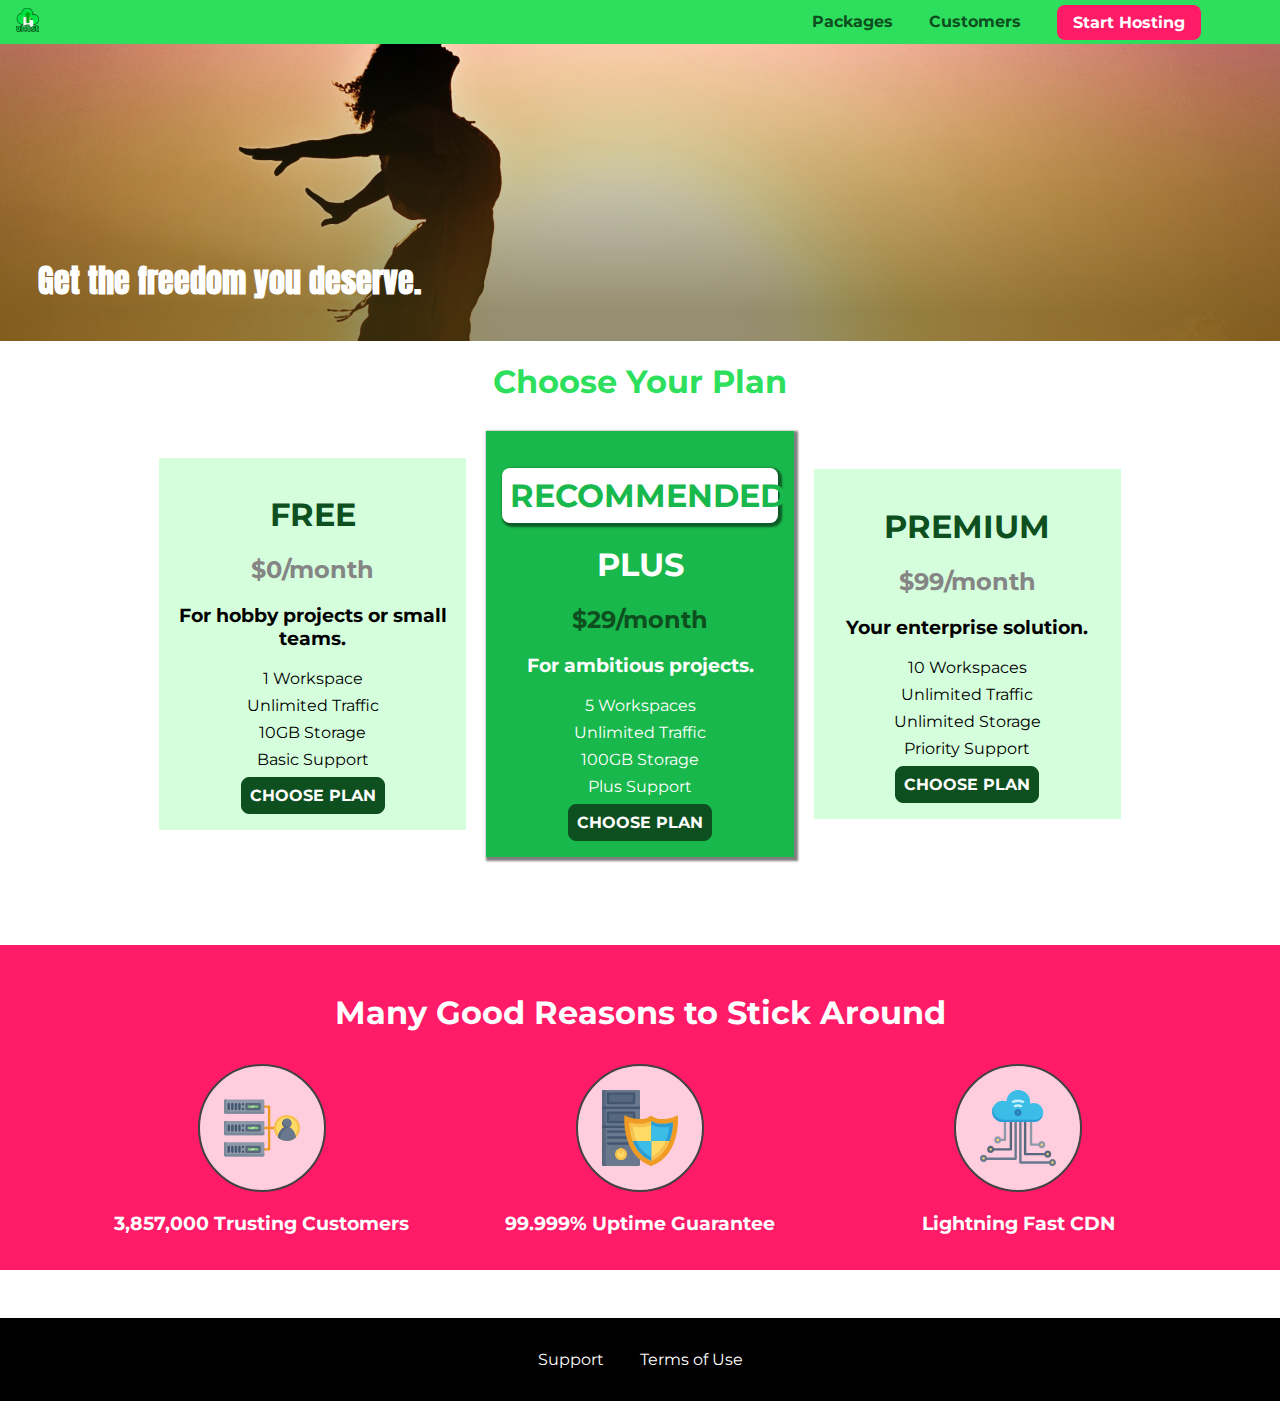
<file: index.html>
<!DOCTYPE html>
<html lang="en">

<head>
    <meta charset="UTF-8">
    <meta http-equiv="X-UA-Compatible" content="ie=edge">
    <title>uHost</title>
    <link rel="shortcut icon" href="favicon.png">
    <link href="https://fonts.googleapis.com/css?family=Anton" rel="stylesheet">
    <link href="https://fonts.googleapis.com/css?family=Montserrat:400,700" rel="stylesheet">
    <link rel="stylesheet" href="shared.css">
    <link rel="stylesheet" href="main.css">
</head>

<body>
  <div class="backdrop"></div>
  <header class='main-header'>
    <div>
        <a href="index.html" class='main-header__brand'>
            <img src="images/uhost-icon.png" alt="uHost — Your favorite hosting company"/>
        </a>
    </div>
    <nav class='main-nav'>
        <ul class='main-nav__items'>
            <li class='main-nav__item'>
                <a href="packages/index.html">Packages</a>
            </li>
            <li class='main-nav__item'>
                <a href="customers/index.html">Customers</a>
            </li>
            <li class='main-nav__item main-nav__item--cta'>
                <a href="start-hosting/index.html">Start Hosting</a>
            </li>
        </ul>
    </nav>
</header>
    <main>
        <section id="product-overview">
            <h1>Get the freedom you deserve.</h1>
        </section>
        <section id="plans">
            <h1 class="section-title">Choose Your Plan</h1>
            <div class="plan__list">
              <article class="plan">
                <h1 class='plan__title'>FREE</h1>
                <h2 class='plan__price'>$0/month</h2>
                <h3>For hobby projects or small teams.</h3>
                <ul class="plan__features">
                  <li class='plan__feature'>1 Workspace</li>
                  <li class='plan__feature'>Unlimited Traffic</li>
                  <li class='plan__feature'>10GB Storage</li>
                  <li class='plan__feature'>Basic Support</li>
                </ul>
                <div>
                  <button class='button'>CHOOSE PLAN</button>
                </div>
              </article>
              <article class="plan plan--highlighted">
                <h1 class="plan__annotation">RECOMMENDED</h1>
                <h1 class='plan__title'>PLUS</h1>
                <h2 class='plan__price'>$29/month</h2>
                <h3>For ambitious projects.</h3>
                <ul class="plan__features">
                  <li class='plan__feature'>5 Workspaces</li>
                  <li class='plan__feature'>Unlimited Traffic</li>
                  <li class='plan__feature'>100GB Storage</li>
                  <li class='plan__feature'>Plus Support</li>
                </ul>
                <div>
                  <button class='button'>CHOOSE PLAN</button>
                </div>
              </article>
              <article class="plan">
                <h1 class='plan__title'>PREMIUM</h1>
                <h2 class='plan__price'>$99/month</h2>
                <h3>Your enterprise solution.</h3>
                <ul class="plan__features">
                  <li class='plan__feature'>10 Workspaces</li>
                  <li class='plan__feature'>Unlimited Traffic</li>
                  <li class='plan__feature'>Unlimited Storage</li>
                  <li class='plan__feature'>Priority Support</li>
                </ul>
                <div>
                  <button class='button'>CHOOSE PLAN</button>
                </div>
              </article>
          </div>
        </section>
        <section id="key-features">
          <h1 class="section-title">Many Good Reasons to Stick Around</h1>
          <ul class="key-feature__list">
            <li class="key-feature">
              <div class="key-feature__image">
                <svg viewBox="0 0 512 512">
                  <path style="fill:#F09B24;" d="M344,248h-32V112c0-4.418-3.582-8-8-8h-40c-4.418,0-8,3.582-8,8s3.582,8,8,8h32v128h-32  c-4.418,0-8,3.582-8,8s3.582,8,8,8h32v128h-32c-4.418,0-8,3.582-8,8s3.582,8,8,8h40c4.418,0,8-3.582,8-8V264h32c4.418,0,8-3.582,8-8  S348.418,248,344,248z"
                  />
                  <path style="fill:#8E9AA9;" d="M264,64H8c-4.418,0-8,3.582-8,8v80c0,4.418,3.582,8,8,8h256c4.418,0,8-3.582,8-8V72  C272,67.582,268.418,64,264,64z"
                  />
                  <path style="fill:#7C899B;" d="M24,144c-4.418,0-8-3.582-8-8V64H8c-4.418,0-8,3.582-8,8v80c0,4.418,3.582,8,8,8h256  c4.418,0,8-3.582,8-8v-8H24z"
                  />
                  <rect x="152" y="96" style="fill:#B8E3A8;" width="88" height="32" />
                  <g>
                      <polygon style="fill:#7EC97D;" points="152,96 152,128 166,128 198,96  " />
                      <polygon style="fill:#7EC97D;" points="220,96 188,128 240,128 240,96  " />
                  </g>
                  <path style="fill:#56677E;" d="M240,136h-88c-4.418,0-8-3.582-8-8V96c0-4.418,3.582-8,8-8h88c4.418,0,8,3.582,8,8v32  C248,132.418,244.418,136,240,136z M160,120h72v-16h-72V120z"
                  />
                  <g>
                      <path style="fill:#435670;" d="M32,136c-4.418,0-8-3.582-8-8V96c0-4.418,3.582-8,8-8s8,3.582,8,8v32C40,132.418,36.418,136,32,136z   "
                      />
                      <path style="fill:#435670;" d="M56,136c-4.418,0-8-3.582-8-8V96c0-4.418,3.582-8,8-8s8,3.582,8,8v32C64,132.418,60.418,136,56,136z   "
                      />
                      <path style="fill:#435670;" d="M80,136c-4.418,0-8-3.582-8-8V96c0-4.418,3.582-8,8-8s8,3.582,8,8v32C88,132.418,84.418,136,80,136z   "
                      />
                      <path style="fill:#435670;" d="M104,136c-4.418,0-8-3.582-8-8V96c0-4.418,3.582-8,8-8s8,3.582,8,8v32   C112,132.418,108.418,136,104,136z"
                      />
                      <path style="fill:#435670;" d="M128,105c-4.418,0-8-3.582-8-8v-1c0-4.418,3.582-8,8-8s8,3.582,8,8v1   C136,101.418,132.418,105,128,105z"
                      />
                      <path style="fill:#435670;" d="M128,136c-4.418,0-8-3.582-8-8v-1c0-4.418,3.582-8,8-8s8,3.582,8,8v1   C136,132.418,132.418,136,128,136z"
                      />
                  </g>
                  <path style="fill:#8E9AA9;" d="M264,208H8c-4.418,0-8,3.582-8,8v80c0,4.418,3.582,8,8,8h256c4.418,0,8-3.582,8-8v-80  C272,211.582,268.418,208,264,208z"
                  />
                  <path style="fill:#7C899B;" d="M24,288c-4.418,0-8-3.582-8-8v-72H8c-4.418,0-8,3.582-8,8v80c0,4.418,3.582,8,8,8h256  c4.418,0,8-3.582,8-8v-8H24z"
                  />
                  <rect x="152" y="240" style="fill:#B8E3A8;" width="88" height="32" />
                  <g>
                      <polygon style="fill:#7EC97D;" points="152,240 152,272 166,272 198,240  " />
                      <polygon style="fill:#7EC97D;" points="220,240 188,272 240,272 240,240  " />
                  </g>
                  <path style="fill:#56677E;" d="M240,280h-88c-4.418,0-8-3.582-8-8v-32c0-4.418,3.582-8,8-8h88c4.418,0,8,3.582,8,8v32  C248,276.418,244.418,280,240,280z M160,264h72v-16h-72V264z"
                  />
                  <g>
                      <path style="fill:#435670;" d="M32,280c-4.418,0-8-3.582-8-8v-32c0-4.418,3.582-8,8-8s8,3.582,8,8v32C40,276.418,36.418,280,32,280   z"
                      />
                      <path style="fill:#435670;" d="M56,280c-4.418,0-8-3.582-8-8v-32c0-4.418,3.582-8,8-8s8,3.582,8,8v32C64,276.418,60.418,280,56,280   z"
                      />
                      <path style="fill:#435670;" d="M80,280c-4.418,0-8-3.582-8-8v-32c0-4.418,3.582-8,8-8s8,3.582,8,8v32C88,276.418,84.418,280,80,280   z"
                      />
                      <path style="fill:#435670;" d="M104,280c-4.418,0-8-3.582-8-8v-32c0-4.418,3.582-8,8-8s8,3.582,8,8v32   C112,276.418,108.418,280,104,280z"
                      />
                      <path style="fill:#435670;" d="M128,249c-4.418,0-8-3.582-8-8v-1c0-4.418,3.582-8,8-8s8,3.582,8,8v1   C136,245.418,132.418,249,128,249z"
                      />
                      <path style="fill:#435670;" d="M128,280c-4.418,0-8-3.582-8-8v-1c0-4.418,3.582-8,8-8s8,3.582,8,8v1   C136,276.418,132.418,280,128,280z"
                      />
                  </g>
                  <path style="fill:#8E9AA9;" d="M264,352H8c-4.418,0-8,3.582-8,8v80c0,4.418,3.582,8,8,8h256c4.418,0,8-3.582,8-8v-80  C272,355.582,268.418,352,264,352z"
                  />
                  <path style="fill:#7C899B;" d="M24,432c-4.418,0-8-3.582-8-8v-72H8c-4.418,0-8,3.582-8,8v80c0,4.418,3.582,8,8,8h256  c4.418,0,8-3.582,8-8v-8H24z"
                  />
                  <rect x="152" y="384" style="fill:#B8E3A8;" width="88" height="32" />
                  <g>
                      <polygon style="fill:#7EC97D;" points="152,384 152,416 166,416 198,384  " />
                      <polygon style="fill:#7EC97D;" points="220,384 188,416 240,416 240,384  " />
                  </g>
                  <path style="fill:#56677E;" d="M240,424h-88c-4.418,0-8-3.582-8-8v-32c0-4.418,3.582-8,8-8h88c4.418,0,8,3.582,8,8v32  C248,420.418,244.418,424,240,424z M160,408h72v-16h-72V408z"
                  />
                  <g>
                      <path style="fill:#435670;" d="M32,424c-4.418,0-8-3.582-8-8v-32c0-4.418,3.582-8,8-8s8,3.582,8,8v32C40,420.418,36.418,424,32,424   z"
                      />
                      <path style="fill:#435670;" d="M56,424c-4.418,0-8-3.582-8-8v-32c0-4.418,3.582-8,8-8s8,3.582,8,8v32C64,420.418,60.418,424,56,424   z"
                      />
                      <path style="fill:#435670;" d="M80,424c-4.418,0-8-3.582-8-8v-32c0-4.418,3.582-8,8-8s8,3.582,8,8v32C88,420.418,84.418,424,80,424   z"
                      />
                      <path style="fill:#435670;" d="M104,424c-4.418,0-8-3.582-8-8v-32c0-4.418,3.582-8,8-8s8,3.582,8,8v32   C112,420.418,108.418,424,104,424z"
                      />
                      <path style="fill:#435670;" d="M128,393c-4.418,0-8-3.582-8-8v-1c0-4.418,3.582-8,8-8s8,3.582,8,8v1   C136,389.418,132.418,393,128,393z"
                      />
                      <path style="fill:#435670;" d="M128,424c-4.418,0-8-3.582-8-8v-1c0-4.418,3.582-8,8-8s8,3.582,8,8v1   C136,420.418,132.418,424,128,424z"
                      />
                  </g>
                  <path style="fill:#F7C14D;" d="M424,168c-48.523,0-88,39.477-88,88s39.477,88,88,88s88-39.477,88-88S472.523,168,424,168z" />
                  <path style="fill:#FFDB66;" d="M424,184c-39.701,0-72,32.299-72,72s32.299,72,72,72s72-32.299,72-72S463.701,184,424,184z" />
                  <path style="fill:#69788D;" d="M484.893,314.16C476.393,274.588,451.922,248,424,248s-52.393,26.588-60.893,66.16  c-0.605,2.82,0.354,5.749,2.511,7.664C381.731,336.124,402.465,344,424,344s42.269-7.876,58.381-22.176  C484.539,319.909,485.498,316.98,484.893,314.16z"
                  />
                  <path style="fill:#56677E;" d="M434.053,249.171C430.768,248.403,427.411,248,424,248c-27.922,0-52.393,26.588-60.893,66.16  c-0.605,2.82,0.354,5.749,2.511,7.664c3.383,3.002,6.979,5.703,10.734,8.125C384.904,286.243,407.373,255.378,434.053,249.171z"
                  />
                  <path style="fill:#69788D;" d="M424,192c-17.645,0-32,14.355-32,32s14.355,32,32,32s32-14.355,32-32S441.645,192,424,192z" />
                  <path style="fill:#56677E;" d="M432,248c-17.645,0-32-14.355-32-32c0-6.783,2.128-13.076,5.742-18.258  C397.444,203.53,392,213.138,392,224c0,17.645,14.355,32,32,32c10.862,0,20.471-5.444,26.258-13.742  C445.076,245.872,438.783,248,432,248z"
                  />

              </svg>

              </div>
              <p class="key-feature__description">3,857,000 Trusting Customers</p>
            </li>
            <li class="key-feature">
              <div class="key-feature__image">
                <svg viewBox="0 0 512 512">
                  <path style="fill:#69788D;" d="M248,0H8C3.582,0,0,3.582,0,8v496c0,4.418,3.582,8,8,8h240c4.418,0,8-3.582,8-8V8  C256,3.582,252.418,0,248,0z"
                  />
                  <path style="fill:#56677E;" d="M24,504V8c0-4.418,3.582-8,8-8H8C3.582,0,0,3.582,0,8v496c0,4.418,3.582,8,8,8h24  C27.582,512,24,508.418,24,504z"
                  />
                  <g>
                      <rect x="0" y="112" style="fill:#435670;" width="256" height="16" />
                      <rect x="0" y="240" style="fill:#435670;" width="256" height="16" />
                  </g>
                  <path style="fill:#F7C14D;" d="M128,392c-22.056,0-40,17.944-40,40s17.944,40,40,40s40-17.944,40-40S150.056,392,128,392z" />
                  <path style="fill:#FFDB66;" d="M128,408c-13.233,0-24,10.767-24,24s10.767,24,24,24s24-10.767,24-24S141.233,408,128,408z" />
                  <path style="fill:#F7C14D;" d="M128,392c-2.739,0-5.414,0.278-8,0.805V424c0,4.418,3.582,8,8,8c4.418,0,8-3.582,8-8v-31.195  C133.414,392.278,130.739,392,128,392z"
                  />
                  <g>
                      <path style="fill:#435670;" d="M216,288H40c-4.418,0-8-3.582-8-8s3.582-8,8-8h176c4.418,0,8,3.582,8,8S220.418,288,216,288z"
                      />
                      <path style="fill:#435670;" d="M216,328H40c-4.418,0-8-3.582-8-8s3.582-8,8-8h176c4.418,0,8,3.582,8,8S220.418,328,216,328z"
                      />
                      <path style="fill:#435670;" d="M216,368H40c-4.418,0-8-3.582-8-8s3.582-8,8-8h176c4.418,0,8,3.582,8,8S220.418,368,216,368z"
                      />
                      <path style="fill:#435670;" d="M216,16H40c-4.418,0-8,3.582-8,8v64c0,4.418,3.582,8,8,8h176c4.418,0,8-3.582,8-8V24   C224,19.582,220.418,16,216,16z"
                      />
                  </g>
                  <rect x="48" y="32" style="fill:#56677E;" width="160" height="48" />
                  <path style="fill:#435670;" d="M216,144H40c-4.418,0-8,3.582-8,8v64c0,4.418,3.582,8,8,8h176c4.418,0,8-3.582,8-8v-64  C224,147.582,220.418,144,216,144z"
                  />
                  <rect x="48" y="160" style="fill:#56677E;" width="160" height="48" />
                  <path style="fill:#F09B24;" d="M511.747,180.237c-0.194-6.537-8.107-10.107-13.135-5.894c-5.6,4.693-42.904,21.282-98.514,21.282  c-33.45,0-64.625-20.999-64.929-21.206c-2.9-1.991-6.764-1.85-9.512,0.346c-2.677,2.135-27.201,20.86-63.793,20.86  c-55.607,0-92.914-16.589-98.515-21.282c-5.028-4.211-12.941-0.645-13.135,5.894c-1.634,54.834,4.655,105.941,18.693,151.903  c12.096,39.604,29.759,74.047,52.497,102.373c27.538,34.304,62.743,59.882,104.66,76.045c3.069,1.918,6.757,1.921,9.83,0  c41.917-16.163,77.122-41.741,104.66-76.045c22.738-28.326,40.401-62.77,52.497-102.373  C507.092,286.179,513.381,235.071,511.747,180.237z"
                  />
                  <path style="fill:#F7C14D;" d="M476.21,221.226c-1.953-1.631-4.568-2.235-7.036-1.628c-21.686,5.327-44.926,8.028-69.075,8.028  c-25.926,0-49.633-8.975-64.955-16.504c-2.307-1.134-5.016-1.091-7.284,0.116c-14.059,7.477-36.919,16.388-65.994,16.388  c-24.153,0-47.394-2.701-69.075-8.028c-5.155-1.268-10.221,2.966-9.894,8.261c2.077,33.693,7.668,65.635,16.616,94.935  c22.774,74.565,66.139,126.334,128.888,153.868c2.032,0.891,4.397,0.891,6.43,0c61.777-27.107,104.716-78.876,127.62-153.868  c8.948-29.3,14.539-61.241,16.616-94.935C479.224,225.319,478.163,222.856,476.21,221.226z"
                  />
                  <path style="fill:#FFDB66;" d="M331.609,451.727c-52.604-25.289-89.304-70.987-109.144-135.944  c-6.532-21.39-11.162-44.336-13.82-68.447c17.133,2.852,34.952,4.291,53.22,4.291c29.394,0,53.376-7.793,69.978-15.561  c17.44,7.736,41.656,15.561,68.256,15.561c18.267,0,36.085-1.439,53.219-4.291c-2.659,24.112-7.288,47.06-13.82,68.448  C419.545,381.108,383.27,426.805,331.609,451.727z"
                  />
                  <g>
                      <path style="fill:#2C9DD4;" d="M479.066,227.858c0.157-2.539-0.903-5.002-2.856-6.633s-4.568-2.235-7.036-1.628   c-21.686,5.327-44.926,8.028-69.075,8.028c-25.926,0-49.633-8.975-64.955-16.504c-1.057-0.52-2.2-0.78-3.345-0.806l-0.072,133.351   h123.601c2.556-6.746,4.933-13.702,7.123-20.874C471.398,293.493,476.989,261.552,479.066,227.858z"
                      />
                      <path style="fill:#2C9DD4;" d="M206.658,343.667c24.153,63.42,65.028,108.108,121.743,132.995c1.031,0.452,2.147,0.673,3.263,0.666   l0.063-133.661H206.658z"
                      />
                  </g>
                  <g>
                      <path style="fill:#3CBDE8;" d="M439.497,315.783c6.532-21.389,11.161-44.336,13.82-68.448c-17.134,2.852-34.952,4.291-53.219,4.291   c-26.6,0-50.815-7.824-68.256-15.561l-0.116,107.601h97.758C433.179,334.807,436.524,325.518,439.497,315.783z"
                      />
                      <path style="fill:#3CBDE8;" d="M232.523,343.667c21.144,50.298,54.363,86.56,99.087,108.06l0.117-108.06H232.523z" />
                  </g>
              </svg>
              </div>
              <p class="key-feature__description">99.999% Uptime Guarantee</p>
            </li>
            <li class="key-feature">
              <div class="key-feature__image">
                <svg viewBox="0 0 512 512">
                  <path style="fill:#8E9AA9;" d="M168,200c-4.418,0-8,3.582-8,8v120h-17.376c-3.302-9.311-12.194-16-22.624-16  c-13.234,0-24,10.767-24,24s10.766,24,24,24c10.429,0,19.321-6.689,22.624-16H168c4.418,0,8-3.582,8-8V208  C176,203.582,172.418,200,168,200z"
                  />
                  <path style="fill:#FFDB66;" d="M120,328c-4.411,0-8,3.589-8,8s3.589,8,8,8s8-3.589,8-8S124.411,328,120,328z" />
                  <path style="fill:#56677E;" d="M208,200c-4.418,0-8,3.582-8,8v184H94.624C91.322,382.689,82.43,376,72,376  c-13.234,0-24,10.767-24,24s10.766,24,24,24c10.429,0,19.321-6.689,22.624-16H208c4.418,0,8-3.582,8-8V208  C216,203.582,212.418,200,208,200z"
                  />
                  <path style="fill:#FFDB66;" d="M72,392c-4.411,0-8,3.589-8,8s3.589,8,8,8s8-3.589,8-8S76.411,392,72,392z" />
                  <path style="fill:#69788D;" d="M240,208c-4.418,0-8,3.582-8,8v239H47.24c-2.671-10.34-12.078-18-23.24-18c-13.234,0-24,10.767-24,24  s10.766,24,24,24c9.666,0,18.009-5.747,21.809-14H240c4.418,0,8-3.582,8-8V216C248,211.582,244.418,208,240,208z"
                  />
                  <path style="fill:#FFDB66;" d="M24,453c-4.411,0-8,3.589-8,8s3.589,8,8,8s8-3.589,8-8S28.411,453,24,453z" />
                  <path style="fill:#69788D;" d="M488,464c-10.429,0-19.321,6.689-22.624,16H280V208c0-4.418-3.582-8-8-8s-8,3.582-8,8v280  c0,4.418,3.582,8,8,8h193.376c3.302,9.311,12.194,16,22.624,16c13.234,0,24-10.767,24-24S501.234,464,488,464z"
                  />
                  <path style="fill:#FFDB66;" d="M488,480c-4.411,0-8,3.589-8,8s3.589,8,8,8s8-3.589,8-8S492.411,480,488,480z" />
                  <path style="fill:#56677E;" d="M456,408c-10.429,0-19.321,6.689-22.624,16H312V208c0-4.418-3.582-8-8-8s-8,3.582-8,8v224  c0,4.418,3.582,8,8,8h129.376c3.302,9.311,12.194,16,22.624,16c13.234,0,24-10.767,24-24S469.234,408,456,408z"
                  />
                  <path style="fill:#FFDB66;" d="M456,424c-4.411,0-8,3.589-8,8s3.589,8,8,8s8-3.589,8-8S460.411,424,456,424z" />
                  <path style="fill:#8E9AA9;" d="M416,344c-10.429,0-19.321,6.689-22.624,16H352V208c0-4.418-3.582-8-8-8s-8,3.582-8,8v160  c0,4.418,3.582,8,8,8h49.376c3.302,9.311,12.194,16,22.624,16c13.234,0,24-10.767,24-24S429.234,344,416,344z"
                  />
                  <path style="fill:#FFDB66;" d="M416,360c-4.411,0-8,3.589-8,8s3.589,8,8,8s8-3.589,8-8S420.411,360,416,360z" />
                  <path style="fill:#3CBDE8;" d="M362,88c-8.741,0-17.231,1.751-25.06,5.085C337.646,88.797,338,84.43,338,80  c0-44.112-35.888-80-80-80c-42.823,0-77.895,33.816-79.909,76.149C170.393,73.415,162.244,72,154,72c-39.701,0-72,32.299-72,72  s32.299,72,72,72h208c35.29,0,64-28.71,64-64S397.29,88,362,88z"
                  />
                  <path style="fill:#2C9DD4;" d="M368,200H160c-39.701,0-72-32.299-72-72c0-5.863,0.721-11.559,2.05-17.019  C84.918,120.88,82,132.102,82,144c0,39.701,32.299,72,72,72h208c30.389,0,55.88-21.296,62.379-49.743  C413.565,186.327,392.352,200,368,200z"
                  />
                  <path style="fill:#2A7DB5;" d="M256,128c-13.234,0-24,10.767-24,24s10.766,24,24,24c13.233,0,24-10.767,24-24S269.233,128,256,128z"
                  />
                  <path style="fill:#2C9DD4;" d="M256,144c-4.411,0-8,3.589-8,8s3.589,8,8,8c4.411,0,8-3.589,8-8S260.411,144,256,144z" />
                  <g>
                      <path style="fill:#C5F1FA;" d="M221.755,87.695c-2.994,0-5.864-1.688-7.233-4.572c-1.894-3.991-0.194-8.763,3.798-10.657   C230.157,66.849,242.834,64,256,64c13.166,0,25.844,2.849,37.68,8.466c3.992,1.895,5.692,6.666,3.798,10.657   s-6.666,5.692-10.657,3.798C277.144,82.328,266.774,80,256,80c-10.774,0-21.144,2.328-30.821,6.921   C224.072,87.446,222.904,87.695,221.755,87.695z"
                      />
                      <path style="fill:#C5F1FA;" d="M276.545,116.618c-1.148,0-2.316-0.249-3.424-0.774C267.745,113.293,261.985,112,256,112   c-5.985,0-11.745,1.293-17.121,3.844c-3.991,1.895-8.763,0.192-10.657-3.798c-1.894-3.992-0.193-8.764,3.798-10.657   C239.557,97.813,247.625,96,256,96c8.376,0,16.444,1.813,23.98,5.389c3.991,1.894,5.692,6.665,3.798,10.657   C282.41,114.93,279.539,116.618,276.545,116.618z"
                      />
                  </g>

              </svg>
              </div>
              <p class="key-feature__description">Lightning Fast CDN</p>
            </li>
          </ul>
      </section>
    </main>
  <footer class="main-footer">
    <nav>
      <ul class="main-footer__links">
        <li class="main-footer__link">
          <a href="#">Support</a>
        </li>
        <li class="main-footer__link">
          <a href="#">Terms of Use</a>
        </li>
      </ul>
    </nav>
  </footer>
</body>

</html>
</file>
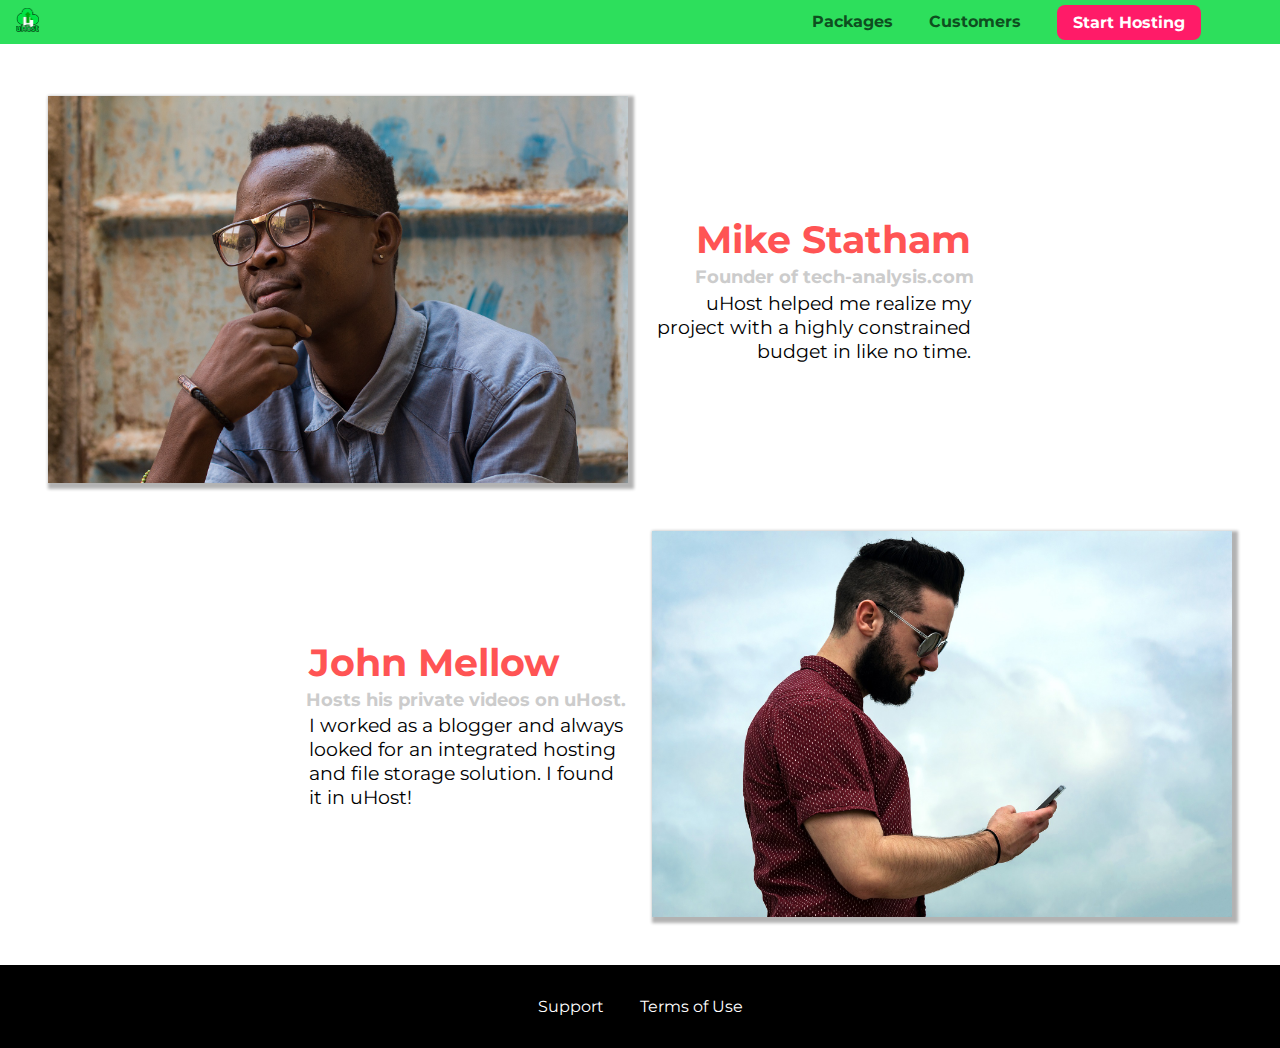
<file: customers/index.html>
<!DOCTYPE html>
<html lang="en">

<head>
    <meta charset="UTF-8">
    <meta name="viewport" content="width=device-width, initial-scale=1.0">
    <meta http-equiv="X-UA-Compatible" content="ie=edge">
    <title>uHost Customers</title>
    <link rel="shortcut icon" href="../favicon.png">
    <link href="https://fonts.googleapis.com/css?family=Anton|Montserrat:400,700" rel="stylesheet">
    <link rel="stylesheet" href="../shared.css">
    <link rel="stylesheet" href="customers.css">
</head>

<body>
  <div class="backdrop"></div>
  <header class='main-header'>
    <div>
        <a href="../index.html" class='main-header__brand'>
            <img src="../images/uhost-icon.png" alt="uHost — Your favorite hosting company"/>
        </a>
    </div>
    <nav class='main-nav'>
        <ul class='main-nav__items'>
            <li class='main-nav__item'>
                <a href="../packages/index.html">Packages</a>
            </li>
            <li class='main-nav__item'>
                <a href="index.html">Customers</a>
            </li>
            <li class='main-nav__item main-nav__item--cta'>
                <a href="start-hosting/index.html">Start Hosting</a>
            </li>
        </ul>
    </nav>
</header>

    <main>
        <div>
            <div class="testimonial" id="customer-1">
                <div class="testimonial__image-container">
                    <img src="../images/customer-1.jpg" alt="Mike Statham - Customer" class="testimonial__image">
                </div>
                <div class="testimonial__info">
                    <h1 class="testimonial__name">Mike Statham</h1>
                    <h2 class="testimonial__subtitle">Founder of
                        <a href="tech-analysis.com">tech-analysis.com</a>
                    </h2>
                    <p class="testimonial__text">uHost helped me realize my project with a highly constrained budget in like no time.</p>
                </div>
            </div>
            <div class="testimonial" id="customer-2">

                <div class="testimonial__info">
                    <h1 class="testimonial__name">John Mellow</h1>
                    <h2 class="testimonial__subtitle">Hosts his private videos on uHost.
                    </h2>
                    <p class="testimonial__text">I worked as a blogger and always looked for an integrated hosting and file storage solution. I found
                        it in uHost!
                    </p>
                </div>
                <div class="testimonial__image-container">
                    <img src="../images/customer-2.jpg" alt="John Mellow - Customer" class="testimonial__image">
                </div>
            </div>
        </div>
    </main>
    <footer class='main-footer'>
        <nav>
            <ul class="main-footer__links">
                <li class='main-footer__link'>
                    <a href="#">Support</a>
                </li>
                <li class='main-footer__link'>
                    <a href="#">Terms of Use</a>
                </li>
            </ul>
        </nav>
    </footer>
</body>

</html>
</file>
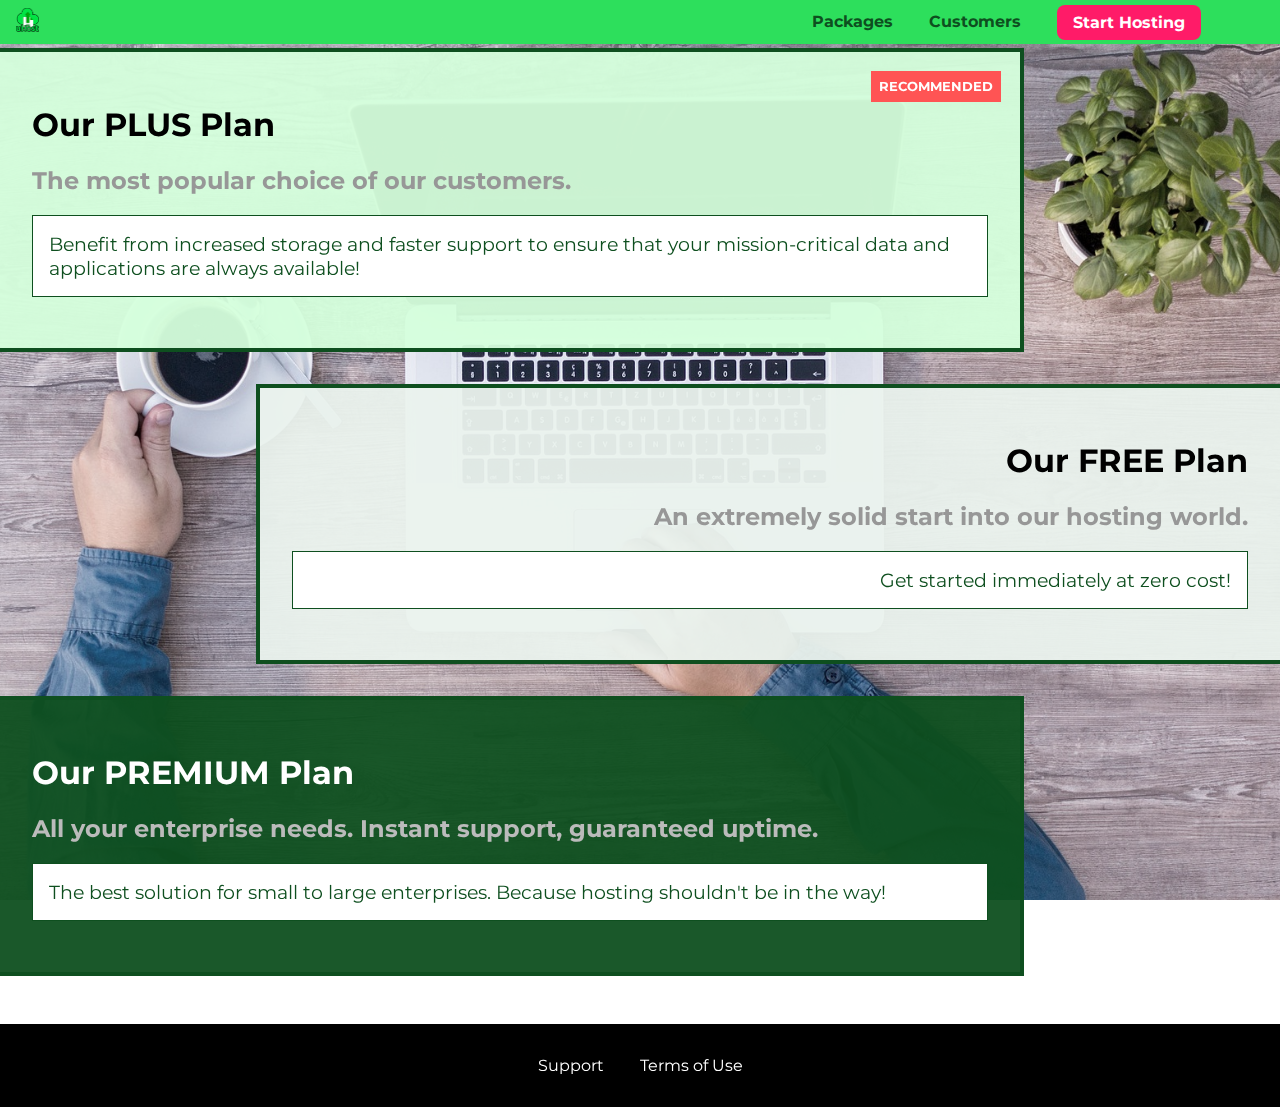
<file: packages/index.html>
<!DOCTYPE html>
<html lang="en">

<head>
    <meta charset="UTF-8">
    <meta http-equiv="X-UA-Compatible" content="ie=edge">
    <title>uHost</title>
    <link rel="shortcut icon" href="favicon.png">
    <link href="https://fonts.googleapis.com/css?family=Montserrat:400,700" rel="stylesheet">
    <link rel="stylesheet" href="../shared.css">
    <link rel="stylesheet" href="packages.css">
</head>

<body>
  <div class="backdrop"></div>
  <div class="background"></div>
  <header class='main-header'>
    <div>
        <a href="../index.html" class='main-header__brand'>
            <img src="../images/uhost-icon.png" alt="uHost — Your favorite hosting company"/>
        </a>
    </div>
    <nav class='main-nav'>
        <ul class='main-nav__items'>
            <li class='main-nav__item'>
                <a href="../index.html">Packages</a>
            </li>
            <li class='main-nav__item'>
                <a href="../customers/index.html">Customers</a>
            </li>
            <li class='main-nav__item main-nav__item--cta'>
                <a href="start-hosting/index.html">Start Hosting</a>
            </li>
        </ul>
    </nav>
</header>
    <main>
      <section class="package" id="plus">
        <a href="#">
          <h1 class="package__title">Our PLUS Plan</h1>
          <h2 class="package__badge">RECOMMENDED</h2>
          <h2 class="package__subtitle">The most popular choice of our customers.</h2>
          <p class="package__info">Benefit from increased storage and faster support to ensure that your mission-critical data and applications are always available!</p>
        </a>
      </section>
      <section class="package" id="free">
        <a href="#">
          <h1 class="package__title">Our FREE Plan</h1>
          <h2 class="package__subtitle">An extremely solid start into our hosting world.</h2>
          <p class="package__info">Get started immediately at zero cost!</p>
        </a>
      </section>
      <div class="clearfix"></div>
      <section class="package" id="premium">
        <a href="#">
          <h1 class="package__title">Our PREMIUM Plan</h1>
          <h2 class="package__subtitle">All your enterprise needs. Instant support, guaranteed uptime. </h2>
          <p class="package__info">The best solution for small to large enterprises. Because hosting shouldn't be in the way!</p>
        </a>
      </section>
    </main>
  <footer class="main-footer">
    <nav>
      <ul class="main-footer__links">
        <li class="main-footer__link">
          <a href="#">Support</a>
        </li>
        <li class="main-footer__link">
          <a href="#">Terms of Use</a>
        </li>
      </ul>
    </nav>
  </footer>
</body>

</html>
</file>
<file: shared.css>
* {
  box-sizing: border-box;
}

body {
  font-family: 'Montserrat', sans-serif;
  margin: 0;
}

.backdrop {
  position: fixed;
  display: none;
  top: 0;
  left: 0;
  z-index: 100;
  width: 100vw;
  height: 100vh;
  background: rgba(0,0,0,0.5);
}

.main-header {
  width: 100%;
  position: fixed;
  top: 0;
  left: 0;
  background: #2ddf5c;
  padding: 0.5rem 1rem;
  z-index: 1;
}

.main-header > div {
  display: inline-block;
  vertical-align: middle;
}

.main-header__brand {
  color: #0e4f1f;
  text-decoration: none;
  font-weight: bold;
  font-size: 1.5rem;
  height: 1.5rem;
  /* width: 20px; */
  display: inline-block;
}

.main-header__brand img {
  height: 100%;
  /* width: 100%; */
}

.main-nav {
  display: inline-block;
  text-align: right;
  width: calc(100% - 74px);
  vertical-align: middle;
}

.main-nav__items {
  margin: 0;
  padding: 0;
  list-style: none;
}

.main-nav__item {
  display: inline-block;
  margin: 0 1rem;
}

.main-nav__item a {
  text-decoration: none;
  color: #0e4f1f;
  font-weight: bold;
  padding: 0.2rem 0;
}

.main-nav__item a:hover,
.main-nav__item a:active {
  color: white;
  border-bottom: 5px solid white;
}

.main-nav__item--cta a {
  color: white;
  background: #ff1b68;
  padding: 0.5rem 1rem;
  border-radius: 8px;
}

.main-nav__item--cta a:hover,
.main-nav__item--cta a:active {
  color: #ff1b68;
  background: white;
  border: none;
}

.main-footer {
  background: black;
  padding: 2rem;
  margin-top: 3rem;
}

.main-footer__links {
  list-style: none;
  margin: 0;
  padding: 0;
  text-align: center;
}

.main-footer__link {
  display: inline-block;
  margin: 0 1rem;
}

.main-footer__link a {
  color: white;
  text-decoration: none;
}

.main-footer__link a:hover,
.main-footer__link a:active {
  color: #ccc;
}

.button {
  background: #0e4f1f;
  color: white;
  font: inherit;
  border: 1.5px solid #0e4f1f;
  padding: 0.5rem;
  border-radius: 8px;
  font-weight: bold;
  cursor: pointer;
}

.button:hover,
.button:active {
  background: white;
  color: #0e4f1f;
}

.button:focus {
  outline: none;
}
</file>
<file: main.css>
#product-overview {
  background: linear-gradient(to top, rgba(80, 68, 18, 0.6) 10%, transparent),
    url("images/freedom.jpg") left 10% bottom 70%/cover no-repeat border-box,
    #ff1b68;
  /* background-image: url("freedom.jpg");
    background-size: cover;
    background-position: left 10% bottom 20%; */
  /* background-repeat: no-repeat;
    background-origin: border-box;
    background-clip: border-box; */
  /* background-image: linear-gradient(180deg, red 70%, blue 60%, rgba(0,0,0,0.5)); */
  /* background-image: radial-gradient(ellipse farthest-corner at 20% 50%, red, blue 70%, green); */
  width: 100vw;
  height: 33vh;
  margin-top: 2.75rem;
  /* border: 5px dashed red; */
  position: relative;
}

.section-title {
  color: #2ddf5c;
  text-align: center;
}

#product-overview h1 {
  color: white;
  font-family: "Anton", sans-serif;
  position: absolute;
  bottom: 5%;
  left: 3%;
}

.plan__list {
  width: 80%;
  margin: auto;
  text-align: center;
}

.plan {
  background: #d5ffdc;
  text-align: center;
  padding: 1rem;
  margin: 0.5rem;
  display: inline-block;
  width: 30%;
  vertical-align: middle;
}

.plan--highlighted {
  background: #19b84c;
  color: white;
  box-shadow: 2px 2px 2px 2px rgba(0, 0, 0, 0.5);
}

.plan__annotation {
  background: white;
  color: #19b84c;
  padding: 0.5rem;
  box-shadow: 2px 2px 2px 2px rgba(0, 0, 0, 0.5);
  border-radius: 8px;
}

.plan__title {
  color: #0e4f1f;
}

.plan__price {
  color: #858585;
}

.plan--highlighted .plan__title {
  color: white;
}

.plan--highlighted .plan__price {
  color: #0e4f1f;
}

.plan__features {
  list-style: none;
  margin: 0;
  padding: 0;
}

.plan__feature {
  margin: 0.5rem 0;
}

#key-features {
  background: #ff1b68;
  margin-top: 5rem;
  padding: 1rem;
}

#key-features .section-title {
  color: white;
  margin: 2rem;
}

.key-feature__list {
  list-style: none;
  margin: 0;
  padding: 0;
  text-align: center;
}

.key-feature {
  display: inline-block;
  width: 30%;
  vertical-align: top;
}

.key-feature__image {
  background: #ffcede;
  width: 128px;
  height: 128px;
  border: 2px solid #424242;
  border-radius: 50%;
  margin: auto;
  padding: 1.5rem;
}

.key-feature__description {
  text-align: center;
  font-weight: bold;
  color: white;
  font-size: 1.2rem;
}

/* h1 {
    font-family: sans-serif;
} */
</file>
<file: customers/customers.css>
.testimonial {
  font-size: 1.2rem;
  margin: 48px 0;
  margin: 3rem;
}

.testimonial__list {
  width: 80%;
  margin: auto;
}

.testimonial:first-of-type {
  margin-top: 6rem;;
}

.testimonial__image-container {
  width: 65%;
  max-width: 580px;
  display: inline-block;
  vertical-align: middle;
  box-shadow: 3px 3px 3px 3px rgba(0,0,0,0.3);
}

.testimonial__image {
  width: 100%;
  vertical-align: top;
}

.testimonial__info {
  text-align: right;
  padding: 0.9rem;
  display: inline-block;
  vertical-align: middle;
  width: 30%;
}

#customer-2.testimonial {
  text-align: right;
}

#customer-2 .testimonial__info {
  text-align: left;
}

.testimonial__name {
  margin: 0.2rem;
  color: #ff5454;
  font-size: rem;
}

.testimonial__subtitle {
  margin: 0;
  font-size: 1.1rem;
  color: #ccc;
}

.testimonial__subtitle a {
  color: inherit;
  text-decoration: none;
}

.testimonial__subtitle a:hover,
.testimonial__subtitle a:active {
  color: #7a7a7a;
}

.testimonial__text {
  margin: 0.2rem;
}
</file>
<file: packages/packages.css>
main {
  padding-top: 2rem;
}

.background {
  background: url("../images/plans-background.jpg") center/cover;
  filter: grayscale(40%);
  width: 100vw;
  height: 100vh;
  position: fixed;
  z-index: -1;
}

.package {
  width: 80%;
  margin: 1rem 0;
  border: 4px solid #0e4f1f;
  border-left: none;
  position: relative;
  z-index: 0;
}

.package:hover,
.package:active {
  box-shadow: 2px 2px 4px rgba(0,0,0,0.5);
  border-color: #ff5454;
}

.package a {
  text-decoration: none;
  color: inherit;
  display: block;
  padding: 2rem;
}

.package__badge {
  position: absolute;
  top: 0;
  right: 0;
  margin: 1.2rem;
  font-size: 0.8rem;
  color: white;
  background: #ff5454;
  padding: 0.5rem;
  z-index: 10;
}

.package__subtitle {
  color: #979797;
}

.package__info {
  padding: 1rem;
  border: 1px solid #0e4f1f;
  font-size: 1.2rem;
  color: #0e4f1f;
  background: white;
}

.clearfix {
  clear: both;
}

#plus {
  background: rgba(213, 255, 220, 0.95);
}

#free {
  background: rgba(234, 242, 237, 0.95);
  float: right;
  border-right: none;
  border-left: 4px solid #0e4f1f;
  text-align: right;
}

#free:hover,
#free:active {
  border-left-color: #ff5454;
}

#premium {
  background: rgba(14, 79, 31, 0.95);
}

#premium .package__title {
  color: white;
}

#premium .package__subtitle {
  color: #bbb;
}
</file>
